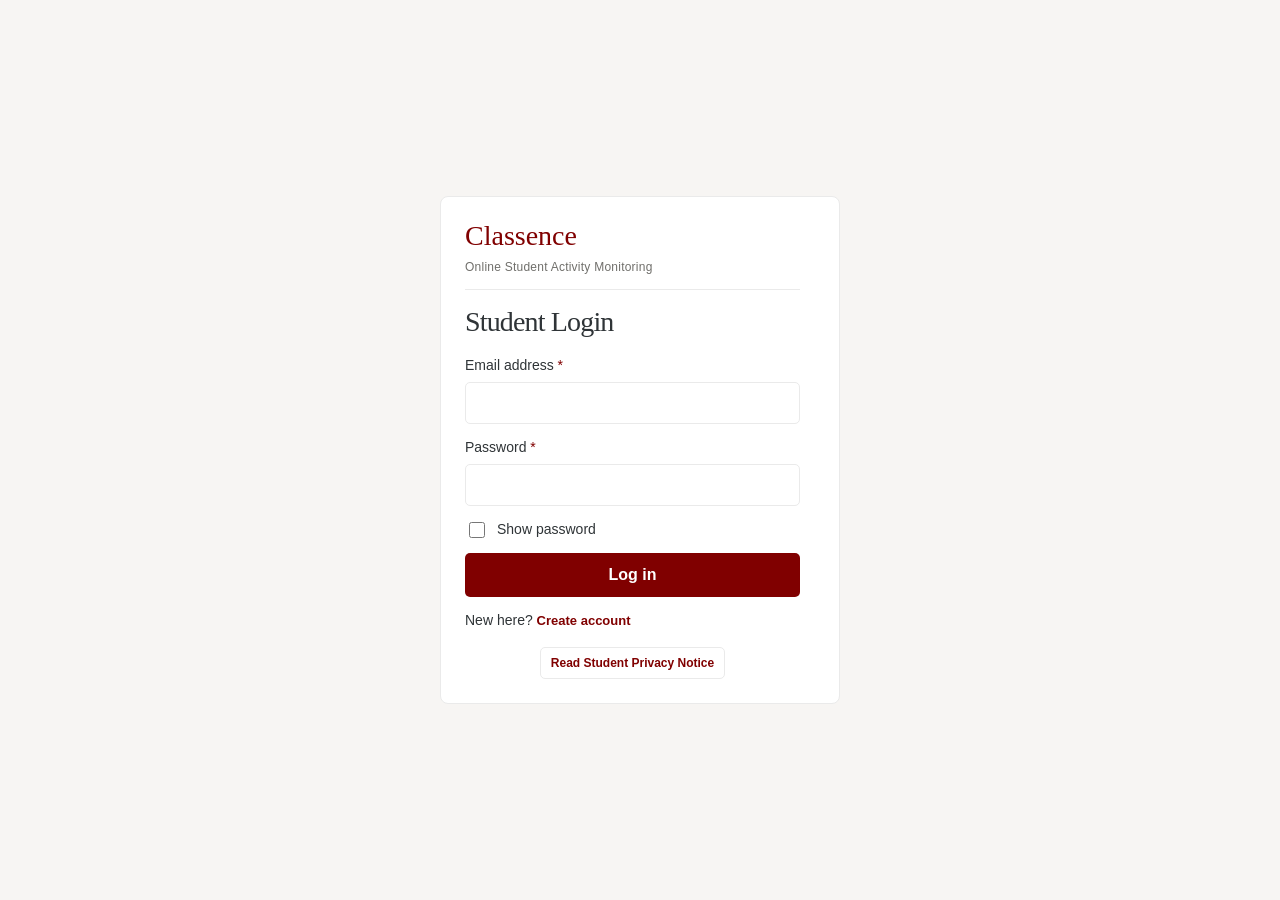
<file: student/index.html>
﻿<!doctype html>
<html lang="en">
<head>
  <meta charset="utf-8">
  <meta name="viewport" content="width=device-width, initial-scale=1">
  <meta name="classence-api" content="http://127.0.0.1:3000">
  <title>Student | Classence</title>
  <link rel="stylesheet" href="css/style.css">
  <script src="js/model.js" defer></script>
  <script src="js/ui.js" defer></script>
  <script src="js/api.js" defer></script>
  <script src="js/vendor/socket.io.min.js" defer></script>
  <script src="js/monitoring-popup.js" defer></script>
  <script src="js/realtime.js" defer></script>
  <script src="js/privacy.js" defer></script>
  <script src="js/script.js" defer></script>
</head>
<body class="student-preview">
  <div id="app"></div>
  <noscript>This interactive prototype requires JavaScript.</noscript>
  <dialog id="confirmation" aria-labelledby="confirmation-title" aria-describedby="confirmation-text">
    <h2 id="confirmation-title"></h2>
    <p id="confirmation-text"></p>
    <div class="toolbar">
      <form method="dialog"><button type="submit" class="secondary">Cancel</button></form>
      <button type="button" data-confirm>Confirm</button>
    </div>
  </dialog>
  <dialog id="student-profile-dialog" aria-labelledby="student-profile-title"></dialog>
</body>
</html>
</file>
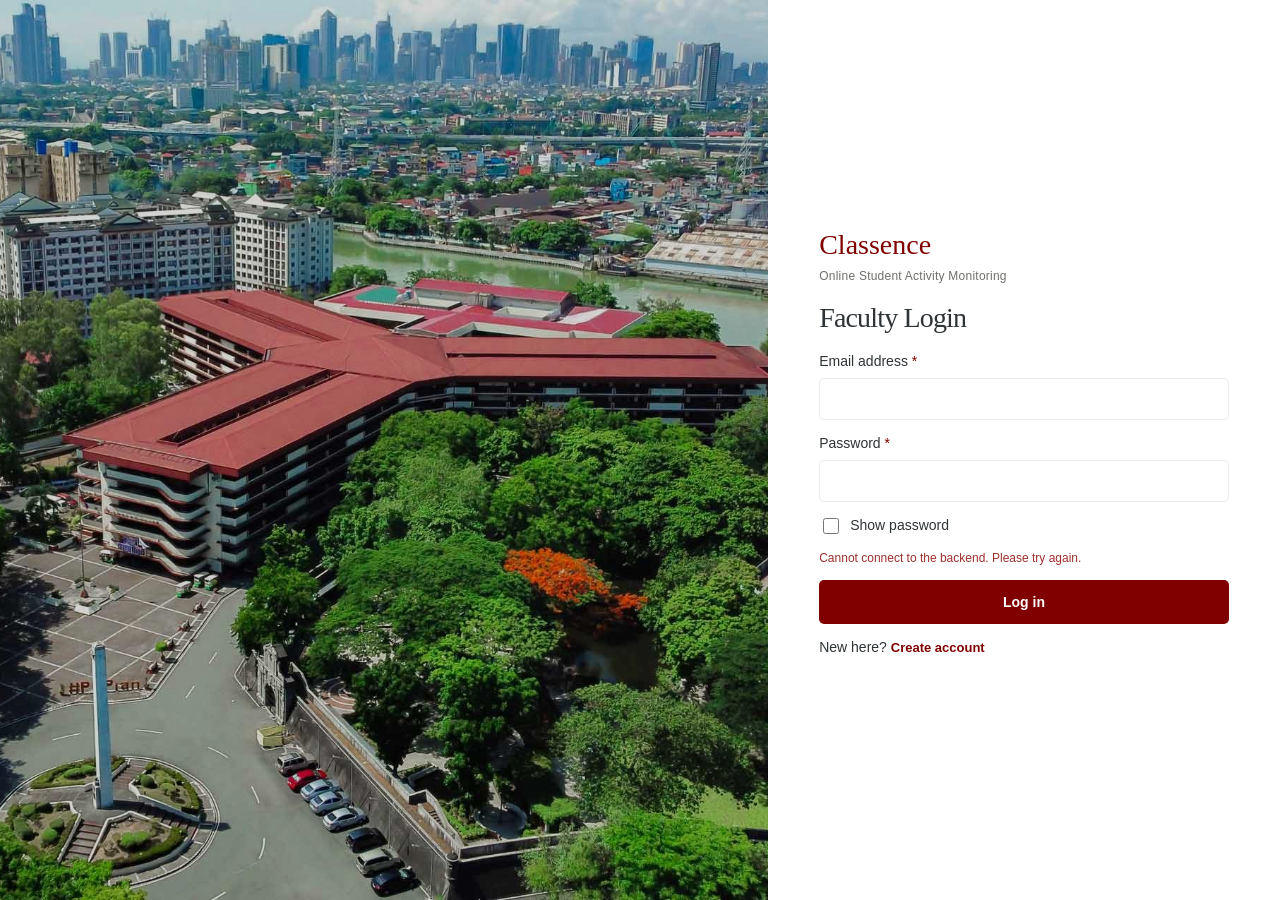
<file: teacher/index.html>
﻿<!doctype html>
<html lang="en">
<head>
  <meta charset="utf-8">
  <meta name="viewport" content="width=device-width, initial-scale=1">
  <meta name="classence-api" content="http://127.0.0.1:3000">
  <title>Teacher workspace | Classence</title>
  <link rel="stylesheet" href="css/style.css">
  <script src="js/model.js" defer></script>
  <script src="js/ui.js" defer></script>
  <script src="js/api.js" defer></script>
  <script src="js/registration.js" defer></script>
  <script src="js/faculty-records.js" defer></script>
  <script src="js/vendor/socket.io.min.js" defer></script>
  <script src="js/realtime.js" defer></script>
  <script src="js/script.js" defer></script>
</head>
<body>
  <div id="app"></div>
  <noscript>This interactive prototype requires JavaScript.</noscript>
  <dialog id="confirmation" aria-labelledby="confirmation-title" aria-describedby="confirmation-text">
    <h2 id="confirmation-title"></h2>
    <p id="confirmation-text"></p>
    <div class="toolbar">
      <form method="dialog"><button type="submit" class="secondary">Cancel</button></form>
      <button type="button" data-confirm>Confirm</button>
    </div>
  </dialog>
  <dialog id="faculty-profile-dialog" aria-labelledby="faculty-profile-title"></dialog>
</body>
</html>
</file>
<file: student/css/style.css>
﻿
@import url("base.css");


.popup #view > .full + .search-input { margin-top: 12px; }
.popup .enrolled-count { margin: 0; text-align: right; }


.popup.student-workspace { display: flex; flex-direction: column; height: 600px; max-height: min(600px, 100dvh); padding: 0; overflow: hidden; scrollbar-gutter: auto; }
.student-content { flex: 1; min-height: 0; padding: 20px; overflow-y: auto; }
.student-workspace .popup-nav { flex-shrink: 0; gap: 8px; padding: 12px; margin: 0; border-bottom: 0; border-top: 1px solid var(--line); background: white; }
.student-workspace .popup-nav button { flex: 1; }


.student-profile { min-width: 0; margin-bottom: 12px; }
.student-profile .profile-heading { display: flex; align-items: center; gap: 12px; margin-bottom: 16px; }
.student-profile .profile-heading > div:last-child { min-width: 0; }
.student-profile .profile-heading h2 { margin: 0; font-size: 26px; overflow-wrap: anywhere; }
.student-profile .profile-avatar { display: grid; place-items: center; flex: 0 0 52px; width: 52px; height: 52px; border: 1px solid var(--line); border-radius: 8px; background: #fdebec; color: var(--maroon); font-size: 20px; font-weight: 600; }
.student-profile h3 { margin-bottom: 12px; }
.student-profile .profile-details { display: grid; gap: 8px; margin: 0; }
.student-profile .profile-details > div { display: grid; grid-template-columns: minmax(0, 1fr) minmax(0, 1.15fr); gap: 12px; }
.student-profile dt { color: var(--muted); overflow-wrap: anywhere; }
.student-profile dd { margin: 0; overflow-wrap: anywhere; }
.student-profile .profile-stats { display: grid; grid-template-columns: repeat(3, minmax(0, 1fr)); gap: 10px; margin: 12px 0 0; }
.student-profile .profile-stats > div + div { border-left: 1px solid var(--line); padding-left: 10px; }
.student-profile .profile-stats dt { font-size: 12px; min-height: 38px; }
.student-profile .profile-stats dd { margin-top: 8px; color: var(--maroon); font: 32px/1.1 'Newsreader', Georgia, serif; font-variant-numeric: lining-nums tabular-nums; }
@media (max-width: 350px) {
  .student-profile .profile-details > div { grid-template-columns: 1fr; gap: 2px; }
  .student-profile .profile-stats { grid-template-columns: 1fr; }
  .student-profile .profile-stats > div + div { border-left: 0; border-top: 1px solid var(--line); padding: 10px 0 0; }
  .student-profile .profile-stats dt { min-height: 0; }
}



html.student-extension-root { overflow: hidden; }
html.student-extension-root.student-action-popup { width: 400px; min-width: 400px; }
body.student-extension { width: min(400px, 100vw); height: var(--student-popup-height, 600px); overflow: hidden; }
body.student-extension.student-action-popup { width: 400px; min-width: 400px; }
.student-extension #app { height: 100%; }
.student-extension .popup { width: 100%; max-height: var(--student-popup-height, 600px); }
.student-extension .popup.student-workspace { height: var(--student-popup-height, 600px); max-height: var(--student-popup-height, 600px); }
.popup { min-height: 0; max-width: 100%; }
.popup .brand { width: 100%; padding-bottom: 12px; border-bottom: 1px solid var(--line); }
.popup .popup-header { margin-bottom: 12px; }
.popup .student-auth .brand { font-size: 28px; margin-bottom: 16px; }
.student-auth .brand small { font-size: 12px; line-height: 1.6; letter-spacing: .02em; text-transform: none; }
.popup .student-auth h1 { font-size: 28px; margin-bottom: 16px; }
.student-auth form > label:first-child { margin-top: 0; }
.student-auth label { margin-top: 12px; margin-bottom: 6px; font-weight: 500; }
.student-auth label:has(+ input[required])::after, .student-auth .required-mark { color: var(--maroon); }
.student-auth label:has(+ input[required])::after { content: ' *'; }
.student-auth .check { margin: 12px 0; }
.student-auth .full { margin-top: 0; }
.popup .student-auth form > button[type="submit"] { height: 44px; min-height: 44px; padding: 0 16px; font-size: 16px; font-weight: 600; line-height: 20px; }
.student-auth .auth-switch { margin: 12px 0; }
.popup > .auth + .privacy-public-button { display: flex; width: fit-content; margin: 16px auto 0; }
.student-auth .notice { margin: 0; }


body.student-preview {
  display: grid;
  height: 100dvh;
  min-height: 0;
  padding: 16px;
  place-items: center;
  overflow: hidden;
}
.student-preview #app { width: min(400px, 100%); min-width: 0; max-height: 100%; }
.student-preview .popup {
  width: 100%;
  max-height: min(600px, calc(100dvh - 32px));
  border: 1px solid var(--line);
  border-radius: 8px;
}


.student-auth .auth-intro { margin: -4px 0 16px; }
.student-auth .auth-field-error { margin: 4px 0 0; color: var(--red); font-size: 12px; }
.student-auth .auth-field-error[hidden] { display: none; }
.student-auth [aria-invalid="true"] { border-color: var(--red); }
.student-auth input:not([type="checkbox"]), .student-auth select { height: 42px; min-height: 42px; line-height: 22px; }

.student-auth #feedback.error { font-size: 12px; margin: 8px 0; }


.popup:has(form[data-form="register"]) { padding: 20px; scrollbar-gutter: auto; }
.popup:has(form[data-form="register"]) .brand { margin-bottom: 12px; }
.popup:has(form[data-form="register"]) h1 { margin-bottom: 12px; }
.popup:has(form[data-form="register"]) .auth-intro { margin-bottom: 12px; }
.student-auth form[data-form="register"] > label { margin-top: 8px; margin-bottom: 4px; }
.student-auth form[data-form="register"] > label:first-child { margin-top: 0; }
.student-auth form[data-form="register"] > .check { margin: 10px 0; }
.popup:has(form[data-form="register"]) .auth-switch { margin: 10px 0 0; }

.student-content #view > h1 { margin-bottom: 6px; }
.student-content #view > h1 + .muted { margin-bottom: 16px; }
.student-content #view > h2 { margin: 16px 0 8px; }
.student-content .card { padding: 16px; }
.student-content #real-realtime > [data-real-panel] { padding: 14px 16px; }
.student-session-actions { display: grid; gap: 8px; margin: 12px 0; }
.student-session-actions > button { width: 100%; }
.student-monitor-card > p { margin-bottom: 8px; }
.student-monitor-card > .full { margin-top: 12px; }
.dashboard-session, .dashboard-summary { margin-bottom: 12px; min-width: 0; overflow-wrap: anywhere; }
.dashboard-summary > p:not(.muted) { margin-bottom: 8px; }
.dashboard-session h3 { margin-top: 8px; }
.dashboard-status { margin: 0; display: grid; gap: 8px; }
.dashboard-status > div { display: flex; justify-content: space-between; align-items: center; gap: 8px; }
.dashboard-status dt { color: var(--muted); }
.dashboard-status dd { margin: 0; }
.student-content #view h1, .student-content #view h2, .student-content #view h3 { overflow-wrap: anywhere; }
.student-content .class-list { margin-top: 16px; gap: 12px; }
.student-content .class-list .card .eyebrow { margin-bottom: 6px; }
.student-content .class-list .card h2 { margin-bottom: 6px; }
.student-content .class-list .card .muted { margin-bottom: 10px; }
.student-content .unenroll-button { margin-top: 12px; border-color: var(--maroon); }
.student-profile-edit { margin-top: 16px; }
.student-privacy-settings { margin-bottom: 12px; }
.student-monitoring-enable, .student-monitoring-enabled { margin-top: 8px; }
.student-monitoring-enabled { margin-bottom: 8px; }
#student-profile-dialog { width: min(368px, calc(100vw - 32px)); max-height: calc(min(600px, 100dvh) - 32px); padding: 20px; overflow-y: auto; }
#student-profile-dialog h2 { margin-bottom: 16px; }
#student-profile-dialog label { margin-top: 12px; }
#student-profile-dialog label:first-of-type { margin-top: 0; }
#student-profile-dialog .required-mark { color: var(--maroon); }
#student-profile-dialog .toolbar { position: sticky; bottom: -20px; justify-content: flex-end; margin: 20px -20px -20px; padding: 16px 20px; background: white; border-top: 1px solid var(--line); }
#student-profile-dialog [data-profile-feedback]:empty { display: none; }
</file>
<file: teacher/css/style.css>
@import url("base.css");

#faculty-records-dialog, #faculty-profile-dialog { width: min(660px, calc(100vw - 32px)); padding: 32px; }

:root {
  --maroon: #800000;
  --dark: #5c0000;
  --paper: #f7f5f3;
  --ink: #2f3437;
  --muted: #706f6b;
  --line: #eaeaea;
  --surface: #fff;
  --font-ui: 'SF Pro Display', 'Helvetica Neue', Arial, sans-serif;
  --font-heading: 'Newsreader', Georgia, serif;
  --text-page: clamp(32px, 3vw, 40px);
  --text-section: 26px;
  --text-card: 20px;
  --text-body: 14px;
  --text-helper: 12px;
  --space-1: 4px;
  --space-2: 8px;
  --space-3: 12px;
  --space-4: 16px;
  --space-5: 24px;
  --space-6: 32px;
  --radius-control: 5px;
  --radius-surface: 8px;
  --control-height: 44px;
  --teacher-space: var(--space-5);
}
body { font: var(--text-body)/1.6 var(--font-ui); }
h1, h2, h3 { font-family: var(--font-heading); }
h1 { font-size: var(--text-page); margin-bottom: var(--space-3); }
h2 { font-size: var(--text-section); }
h3 { font-size: var(--text-card); }
small, .small { font-size: var(--text-helper); }


button.profile-header-logout { margin-top: 0; }
input:not([type="checkbox"]), select, textarea, input.search-input {
  min-height: var(--control-height);
  height: auto;
  padding: 10px 12px;
  border: 1px solid var(--line);
  border-radius: var(--radius-control);
  font: 400 var(--text-body)/22px var(--font-ui);
  color: var(--ink);
  background: var(--surface);
}
textarea { min-height: 96px; resize: vertical; }
input::placeholder, textarea::placeholder { color: var(--muted); opacity: 1; font-weight: 400; }
label { margin: 16px 0 8px; font-size: var(--text-body); font-weight: 500; }
label:has(+ input[required])::after, label:has(+ select[required])::after { content: ' *'; color: var(--maroon); }
input:focus, select:focus, textarea:focus, :focus-visible { outline: 2px solid var(--maroon); outline-offset: 3px; }
input:user-invalid, select:user-invalid { border-color: var(--red); }
.check { gap: 8px; font-weight: 400; }
.check input { width: 16px; height: 16px; min-height: 0; accent-color: var(--maroon); }
.control { margin: 0; }
.control input, .control select { margin-top: 8px; }
.error, .success { margin: 12px 0; font-size: var(--text-helper); }


main { padding: 40px clamp(24px, 4vw, 64px); }
.top { align-items: center; gap: 16px; margin-bottom: 32px; }
.top h1 { margin-bottom: 0; }
.sidebar {
  width: 240px;
  padding: 32px 20px;
  display: flex;
  flex-direction: column;
  height: 100dvh;
  position: sticky;
  top: 0;
  align-self: flex-start;
  overflow-y: auto;
}
.sidebar-footer { margin-top: auto; padding-top: 24px; }
button.sidebar-logout { width: 100%; }
.card, .panel, .auth, dialog {
  border: 1px solid var(--line);
  border-radius: var(--radius-surface);
  background: var(--surface);
  box-shadow: none;
}
#view .card, #view .panel { padding: var(--teacher-space); }
#view .panel { margin-top: var(--space-5); }
#view > .panel:first-child { margin-top: 0; }
#view .panel h2 { font-size: var(--text-section); }
#view .card h2 { font-size: var(--text-card); }
#view .class-title-row h2 { font-size: var(--text-section); }
.grid { gap: 16px; }
.metrics { margin-top: 24px; }
#view > .metrics:first-child { margin-top: 0; }
.metric, .profile-stats dd { font: 38px/1.1 var(--font-heading); font-variant-numeric: lining-nums tabular-nums; }
.toolbar { margin: 16px 0; }
.panel > .toolbar:first-child { margin-top: 0; }
.tablewrap { max-width: 100%; }
th { font-size: var(--text-helper); font-weight: 600; letter-spacing: .05em; }
th, td { padding: 16px 12px; border-color: var(--line); vertical-align: middle; }
td { font-size: var(--text-body); }
tbody tr:hover { background: #fbfaf9; }
.empty { padding: 32px 24px; }
.notice { padding: 16px; margin: 24px 0; }
.badge { padding: 4px 8px; font-size: 10px; font-weight: 700; line-height: 16px; }


.teacher-login { display: grid; grid-template-columns: 60% 40%; width: 100%; min-height: 100vh; min-height: 100dvh; }
.teacher-login-image { position: relative; min-width: 0; background: var(--paper); }
.teacher-login-image img { position: absolute; inset: 0; width: 100%; height: 100%; object-fit: cover; object-position: center; }
.teacher-login-form { display: flex; align-items: center; justify-content: center; min-width: 0; padding: 24px clamp(24px, 4vw, 56px); background: var(--surface); }
.teacher-login-fields { width: 100%; max-width: 460px; }
.teacher-login-fields .brand { font-size: 28px; margin-bottom: 16px; }
.teacher-login-fields .brand small { font-size: 12px; line-height: 1.6; letter-spacing: .02em; text-transform: none; }
.teacher-login-fields h1 { font-size: 28px; margin-bottom: 16px; }
.teacher-login-fields label { margin: 12px 0 6px; font-weight: 500; }
.teacher-login-fields input:not([type="checkbox"]), .teacher-login-fields select { height: 42px; min-height: 42px; }
.teacher-login-fields form > label:first-child { margin-top: 0; }
.teacher-login-fields .check { margin: 12px 0; }
.teacher-login-fields .full { margin-top: 0; }
.teacher-login-fields .auth-switch { margin: 12px 0; }
.teacher-login-fields .notice { margin: 0 0 12px; padding: 12px; }
.auth { padding: 32px; }
.auth-switch { margin-top: 16px; }
.teacher-header-actions { display: flex; align-items: center; justify-content: flex-end; margin-left: auto; }
.teacher-header-account { text-align: right; }
.overview-classes td:last-child { text-align: right; }
.form-panel { max-width: none; }


.class-details-actions { display: flex; align-items: center; justify-content: space-between; flex-wrap: wrap; gap: 12px; margin-bottom: 24px; }
.class-details-actions > .primary { margin-left: auto; }
.class-information { white-space: normal; min-width: 0; }
.class-information p { margin: 8px 0; }
.class-information a { overflow-wrap: anywhere; }
.class-code-line { display: flex; align-items: center; flex-wrap: wrap; gap: 12px; margin: 8px 0; }
.class-title-row { display: flex; align-items: center; justify-content: space-between; flex-wrap: wrap; gap: 16px; margin-bottom: 12px; }
#view .class-title-row h2 { margin-bottom: 0; flex: 1; min-width: 0; }
button.class-edit-button { margin-left: auto; flex-shrink: 0; }
dialog { max-height: calc(100dvh - 32px); padding: 24px; overflow-y: auto; }
dialog h2 { font-size: var(--text-section); margin-bottom: 24px; }
dialog .toolbar { justify-content: flex-end; gap: 12px; margin-top: 24px; margin-bottom: 0; }
#edit-class-feedback:empty { display: none; }


.profile-identity-text { width: 100%; min-width: 0; }
.profile-heading { display: flex; align-items: center; flex-wrap: wrap; gap: 16px; margin-bottom: 24px; }
.profile-heading h2 { flex: 1; min-width: 0; }
.profile-edit-button { margin-left: auto; flex-shrink: 0; }
.popup-connection { display: block; margin-top: 4px; white-space: nowrap; }
:is(.historical-monitor, .historical-attendance, .historical-session-table) .badge.online { background: #e4f3ee; color: #216653; }
:is(.historical-monitor, .historical-attendance, .historical-session-table) .badge.offline { background: #fae5ed; color: #9a2850; }
:is(.historical-monitor, .historical-attendance, .historical-session-table) .badge.active { background: #e1f0fc; color: #245f91; }
:is(.historical-monitor, .historical-attendance, .historical-session-table) .badge.inactive { background: #fbf3db; color: #856115; }
:is(.historical-monitor, .historical-attendance, .historical-session-table) .badge.unknown { background: #f0f0f0; color: #555555; }
:is(.historical-monitor, .historical-attendance, .historical-session-table) .badge.live { background: #fdebec; color: #a12628; }
:is(.historical-monitor, .historical-attendance, .historical-session-table) .badge.completed { background: #edf3ec; color: #346538; }
:is(.historical-monitor, .historical-attendance, .historical-session-table) .badge.not-joined { background: #f3ece3; color: #76532d; }
:is(.historical-monitor, .historical-attendance, .historical-session-table) .badge.joined { background: #eee8fa; color: #684197; }
:is(.historical-monitor, .historical-attendance, .historical-session-table) .badge.not-started { background: #e9edf2; color: #4b596c; }
:is(.historical-monitor, .historical-attendance, .historical-session-table) .badge.present { background: #e0f4e6; color: #25603b; }
:is(.historical-monitor, .historical-attendance, .historical-session-table) .badge.late { background: #fff0e0; color: #93551b; }
:is(.historical-monitor, .historical-attendance, .historical-session-table) .badge.absent { background: #f1e2e5; color: #863b4a; }
:is(.historical-monitor, .historical-attendance, .historical-session-table) .badge.not-detected { background: #eeeaf1; color: #695576; }
:is(.historical-monitor, .historical-attendance, .historical-session-table) .badge.no-active-session { background: #e9f0f2; color: #46616c; }

#content:has(.historical-monitor, .historical-attendance) .top h1 { font-size: clamp(30px, 3vw, 40px); }
.historical-monitor > .panel:first-child, .historical-attendance > .panel:first-child { margin-top: 0; }
.historical-monitor .monitoring-filters { display: grid; grid-template-columns: repeat(4, minmax(0, 1fr)); gap: 16px; margin: 0 0 24px; }
.historical-monitor .monitoring-filters .control { min-width: 0; max-width: none; }
.historical-monitor .session-header h2 { margin-top: 12px; }
:is(.historical-monitor, .historical-attendance) .metrics { margin-top: 22px; }
.historical-monitor > .metrics { grid-template-columns: repeat(3, minmax(0, 1fr)); }
:is(.historical-monitor, .historical-attendance) .metric { margin-top: 7px; }
:is(.historical-monitor, .historical-attendance, .historical-session-table) th { font-size: 10px; font-weight: 600; letter-spacing: .06em; }
:is(.historical-monitor, .historical-attendance, .historical-session-table) th,
:is(.historical-monitor, .historical-attendance, .historical-session-table) td { padding: 14px 10px; }
:is(.historical-monitor, .historical-attendance, .historical-session-table) td { font-size: 13px; }
:is(.historical-monitor, .historical-attendance, .historical-session-table) .badge { padding: 4px 9px; }
:is(.historical-monitor, .historical-attendance) .toolbar { margin: 18px 0; }
:is(.historical-monitor, .historical-attendance) .control { display: block; min-width: 150px; max-width: 270px; flex: 1; margin: 0; font-size: 12px; color: var(--muted); }
:is(.historical-monitor, .historical-attendance) .control input,
:is(.historical-monitor, .historical-attendance) .control select { margin-top: 5px; color: var(--ink); }
.historical-attendance .attendance-summary .grid { grid-template-columns: repeat(3, minmax(0, 1fr)); }
.historical-attendance .attendance-actions { justify-content: flex-end; }
.historical-attendance [data-records-feedback]:empty,
.historical-attendance [data-records-list-feedback]:empty { display: none; }
@media (max-width: 1100px) { .historical-monitor .monitoring-filters, .historical-monitor > .metrics { grid-template-columns: repeat(2, minmax(0, 1fr)); } }
@media (max-width: 540px) {
  .historical-monitor .monitoring-filters { grid-template-columns: 1fr; }
  .historical-monitor > .metrics { grid-template-columns: 1fr; }
  .historical-attendance .attendance-summary .grid { grid-template-columns: 1fr; }
}
#view .profile-heading h2 { font-size: var(--text-section); margin-bottom: 0; overflow-wrap: anywhere; }
.profile-avatar { display: grid; place-items: center; flex: 0 0 72px; width: 72px; height: 72px; border: 1px solid var(--line); border-radius: 8px; background: #fdebec; color: var(--maroon); font-size: 24px; font-weight: 600; }
.profile-details { display: grid; gap: 8px; margin: 0; }
.profile-details > div { display: grid; grid-template-columns: 184px minmax(0, 1fr); gap: 12px; }
.profile-details dt, .profile-stats dt { color: var(--muted); }
.profile-details dd { margin: 0; overflow-wrap: anywhere; }
.profile-stats { display: grid; grid-template-columns: repeat(3, minmax(0, 1fr)); gap: 24px; margin: 24px 0 0; }
.profile-stats > div + div { border-left: 1px solid var(--line); padding-left: 24px; }
.profile-stats dd { margin: 8px 0 0; color: var(--maroon); }


@media (max-width: 1100px) {
  .sidebar { width: 200px; }
}
@media (max-width: 768px) {
  .app { display: block; }
  .sidebar { width: 100%; height: auto; position: static; padding: 20px; border-right: 0; border-bottom: 1px solid var(--line); }
  .sidebar-footer { padding-top: 16px; }
  button.sidebar-logout { width: auto; }
  .sidebar .brand { margin-bottom: 20px; }
  .sidebar nav { display: flex; overflow-x: auto; }
  .sidebar .nav { width: auto; flex-shrink: 0; }
  main { padding: 24px; }
  .top { flex-wrap: wrap; }
  .teacher-login { grid-template-columns: 1fr; }
  .teacher-login-image { min-height: 96px; }
  .teacher-login-form { padding: 24px; }
}
@media (max-width: 540px) {
  :root { --teacher-space: 20px; }
  main { padding: 20px; }
  .top { flex-direction: row; align-items: center; }
  .profile-stats { grid-template-columns: 1fr; }
  .profile-avatar { flex-basis: 52px; width: 52px; height: 52px; font-size: 20px; }
  .profile-details > div { grid-template-columns: 1fr; gap: 4px; }
  .profile-stats { gap: 16px; }
  .profile-stats > div + div { border-left: 0; border-top: 1px solid var(--line); padding-left: 0; padding-top: 16px; }
  .auth { padding: 24px; margin: 16px; }
}
@media (min-width: 769px) and (max-height: 800px) {
  .teacher-login-fields .brand { font-size: 28px; margin-bottom: 16px; }
  .teacher-login-fields h1 { margin-bottom: 16px; }
  .teacher-login-fields label { margin-top: 12px; margin-bottom: 6px; }
  .teacher-login-fields .check, .teacher-login-fields .auth-switch { margin: 12px 0; }
}


.teacher-registration { height: 100dvh; min-height: 0; }
.teacher-registration .teacher-login-form { overflow-y: auto; align-items: flex-start; }
.teacher-registration .teacher-login-fields { margin-block: auto; padding-block: 8px; }
.teacher-registration fieldset { border: 0; padding: 0; margin: 14px 0; min-width: 0; }
.teacher-registration legend { padding: 0; margin-bottom: 6px; color: var(--ink); font-size: 14px; font-weight: 600; }
.teacher-registration fieldset label:first-of-type { margin-top: 0; }
.teacher-registration .field-error { margin: 4px 0 0; color: var(--red); font-size: 12px; }
.teacher-registration .field-error[hidden], #registration-feedback[hidden] { display: none; }
.teacher-registration [aria-invalid="true"] { border-color: var(--red); }
.required-mark { color: var(--maroon); }
.password-control { position: relative; }
.password-control input { width: 100%; padding-right: 76px; }
button.password-toggle { position: absolute; right: 5px; top: 5px; }
.registration-agreement { margin: 14px 0; }
.teacher-registration .registration-agreement .check { align-items: flex-start; margin: 0 0 8px; }
.registration-agreement input[type="checkbox"] { flex-shrink: 0; margin-top: 4px; }
.teacher-registration .full { margin-top: 12px; }
.teacher-registration h1 { overflow-wrap: anywhere; }
.registration-success { margin-bottom: 24px; }
.registration-success p { margin-bottom: 16px; }
@media (max-width: 768px) {
  .teacher-registration { height: auto; min-height: 100dvh; }
  .teacher-registration .teacher-login-form { overflow-y: visible; }
}


.teacher-registration .brand { margin-bottom: 16px; }
.teacher-registration .brand small { margin-top: 6px; }
.teacher-registration h1 { margin-bottom: 12px; }
.teacher-registration .teacher-login-fields > p { margin-bottom: 16px; }
.teacher-registration label { margin: 12px 0 6px; font-weight: 500; }
.teacher-registration input:not([type="checkbox"]), .teacher-registration select {
  height: 42px;
  min-height: 42px;
}
.teacher-registration .password-control input { padding-right: 76px; }
</file>
